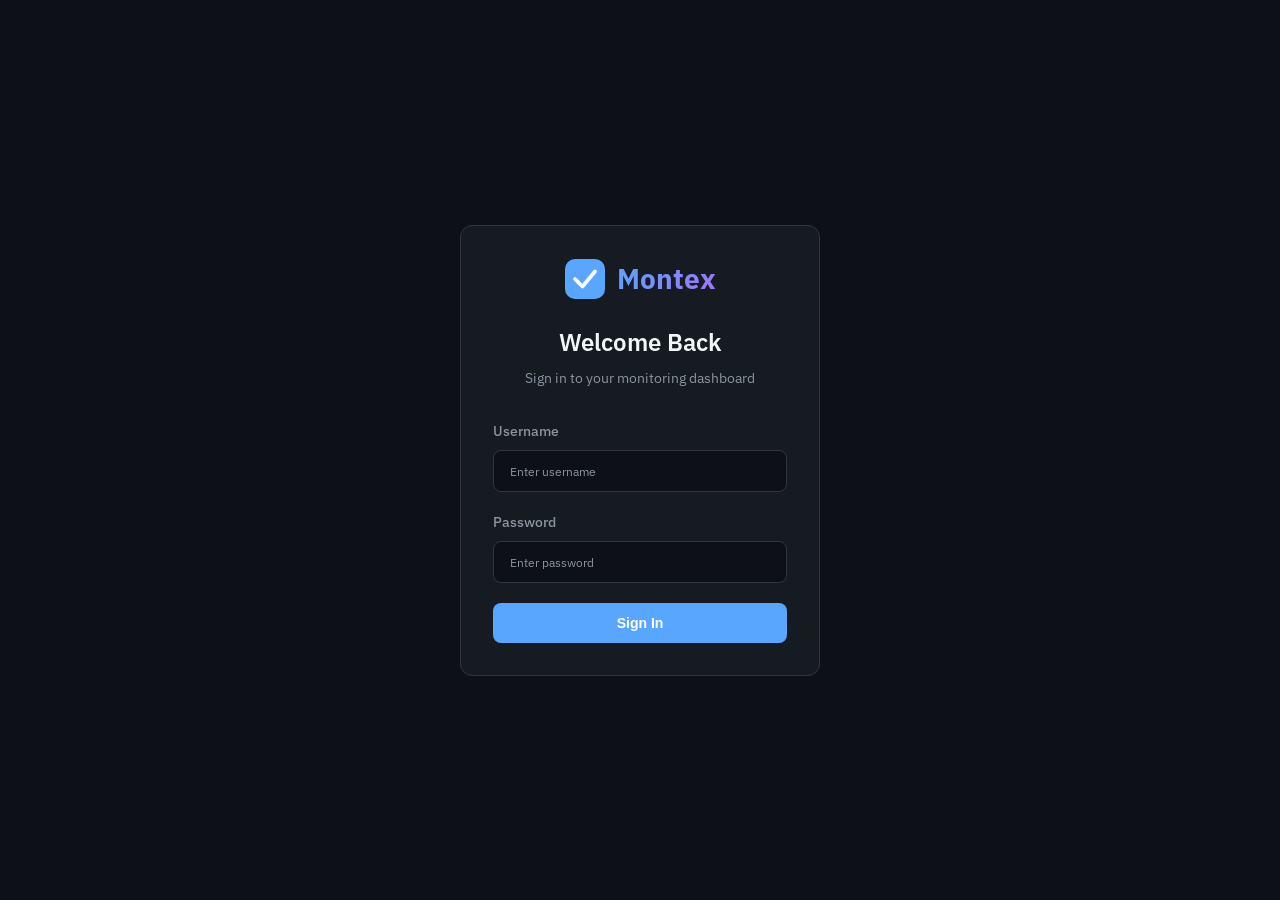
<file: templates/login.html>
<!DOCTYPE html>
<html lang="en">
<head>
    <meta charset="UTF-8">
    <meta name="viewport" content="width=device-width, initial-scale=1.0">
    <title>Login - Montex</title>
    <link rel="preconnect" href="https://fonts.googleapis.com">
    <link rel="preconnect" href="https://fonts.gstatic.com" crossorigin>
    <link href="https://fonts.googleapis.com/css2?family=IBM+Plex+Sans:wght@400;500;600;700&family=JetBrains+Mono:wght@400;500;600&display=swap" rel="stylesheet">
    <link rel="stylesheet" href="/static/css/style.css">
    <style>
        :root {
            --bg-primary: #0d1117;
            --bg-secondary: #161b22;
            --bg-tertiary: #21262d;
            --text-primary: #f0f6fc;
            --text-secondary: #8b949e;
            --border-color: #30363d;
            --accent: #58a6ff;
            --success: #238636;
            --error: #f85149;
        }
        * {
            margin: 0;
            padding: 0;
            box-sizing: border-box;
        }
        body {
            font-family: 'IBM Plex Sans', sans-serif;
            background: var(--bg-primary);
            color: var(--text-primary);
            min-height: 100vh;
            display: flex;
            align-items: center;
            justify-content: center;
        }
        .login-container {
            width: 100%;
            max-width: 400px;
            padding: 20px;
        }
        .login-card {
            background: var(--bg-secondary);
            border: 1px solid var(--border-color);
            border-radius: 12px;
            padding: 32px;
        }
        .login-header {
            text-align: center;
            margin-bottom: 32px;
        }
        .login-header h1 {
            font-size: 24px;
            font-weight: 600;
            margin-bottom: 8px;
        }
        .login-header p {
            color: var(--text-secondary);
            font-size: 14px;
        }
        .form-group {
            margin-bottom: 20px;
        }
        .form-group label {
            display: block;
            font-size: 14px;
            font-weight: 500;
            margin-bottom: 8px;
            color: var(--text-secondary);
        }
        .form-group input {
            width: 100%;
            padding: 12px 16px;
            background: var(--bg-tertiary);
            border: 1px solid var(--border-color);
            border-radius: 8px;
            color: var(--text-primary);
            font-size: 14px;
            font-family: inherit;
            transition: border-color 0.2s;
        }
        .form-group input:focus {
            outline: none;
            border-color: var(--accent);
        }
        .form-group input::placeholder {
            color: var(--text-secondary);
        }
        .login-btn {
            width: 100%;
            padding: 12px 24px;
            background: var(--accent);
            color: white;
            border: none;
            border-radius: 8px;
            font-size: 14px;
            font-weight: 600;
            cursor: pointer;
            transition: opacity 0.2s;
        }
        .login-btn:hover {
            opacity: 0.9;
        }
        .login-btn:disabled {
            opacity: 0.5;
            cursor: not-allowed;
        }
        .error-message {
            background: rgba(248, 81, 73, 0.1);
            border: 1px solid var(--error);
            color: var(--error);
            padding: 12px 16px;
            border-radius: 8px;
            font-size: 14px;
            margin-bottom: 20px;
            display: none;
        }
        .error-message.show {
            display: block;
        }
        .logo {
            display: flex;
            align-items: center;
            justify-content: center;
            gap: 12px;
            margin-bottom: 24px;
        }
        .logo svg {
            width: 40px;
            height: 40px;
        }
        .logo span {
            font-size: 28px;
            font-weight: 700;
            background: linear-gradient(135deg, #58a6ff, #a371f7);
            -webkit-background-clip: text;
            -webkit-text-fill-color: transparent;
        }
    </style>
</head>
<body>
    <div class="login-container">
        <div class="login-card">
            <div class="login-header">
                <div class="logo">
                    <svg width="40" height="40" viewBox="0 0 32 32" fill="none">
                        <rect width="32" height="32" rx="8" fill="#58a6ff"/>
                        <path d="M8 16L14 22L24 10" stroke="white" stroke-width="3" stroke-linecap="round" stroke-linejoin="round"/>
                    </svg>
                    <span>Montex</span>
                </div>
                <h1>Welcome Back</h1>
                <p>Sign in to your monitoring dashboard</p>
            </div>
            
            <div class="error-message" id="errorMessage"></div>
            
            <form id="loginForm">
                <div class="form-group">
                    <label for="username">Username</label>
                    <input type="text" id="username" name="username" placeholder="Enter username" required autocomplete="username">
                </div>
                
                <div class="form-group">
                    <label for="password">Password</label>
                    <input type="password" id="password" name="password" placeholder="Enter password" required autocomplete="current-password">
                </div>
                
                <button type="submit" class="login-btn" id="loginBtn">Sign In</button>
            </form>
        </div>
    </div>
    
    <script>
        const loginForm = document.getElementById('loginForm');
        const errorMessage = document.getElementById('errorMessage');
        const loginBtn = document.getElementById('loginBtn');
        
        loginForm.addEventListener('submit', async (e) => {
            e.preventDefault();
            
            const username = document.getElementById('username').value;
            const password = document.getElementById('password').value;
            
            loginBtn.disabled = true;
            loginBtn.textContent = 'Signing in...';
            errorMessage.classList.remove('show');
            
            try {
                const response = await fetch('/api/login', {
                    method: 'POST',
                    headers: {
                        'Content-Type': 'application/json',
                    },
                    body: JSON.stringify({ username, password })
                });
                
                const data = await response.json();
                
                if (data.success) {
                    window.location.href = '/';
                } else {
                    errorMessage.textContent = data.message || 'Invalid credentials';
                    errorMessage.classList.add('show');
                    loginBtn.disabled = false;
                    loginBtn.textContent = 'Sign In';
                }
            } catch (error) {
                errorMessage.textContent = 'Connection error. Please try again.';
                errorMessage.classList.add('show');
                loginBtn.disabled = false;
                loginBtn.textContent = 'Sign In';
            }
        });
    </script>
</body>
</html>
</file>
<file: static/css/style.css>
/* Montex - Server Monitoring Application Styles */

/* CSS Variables */
:root {
    --bg-dark: #0d1117;
    --surface: #161b22;
    --surface-elevated: #21262d;
    --border: #30363d;
    --primary: #58a6ff;
    --primary-hover: #79b8ff;
    --success: #3fb950;
    --warning: #d29922;
    --danger: #f85149;
    --text-primary: #f0f6fc;
    --text-secondary: #8b949e;
    --shadow: 0 4px 12px rgba(0, 0, 0, 0.4);
    --shadow-lg: 0 8px 24px rgba(0, 0, 0, 0.5);
    --glow-danger: 0 0 20px rgba(248, 81, 73, 0.3);
    --transition: 200ms ease;
    --radius: 8px;
    --radius-lg: 12px;
    --font-mono: 'JetBrains Mono', 'Fira Code', monospace;
    --font-ui: 'IBM Plex Sans', system-ui, sans-serif;
}

/* Reset */
*, *::before, *::after {
    box-sizing: border-box;
    margin: 0;
    padding: 0;
}

html {
    font-size: 14px;
}

body {
    font-family: var(--font-ui);
    background: var(--bg-dark);
    color: var(--text-primary);
    line-height: 1.5;
    overflow-x: hidden;
}

/* App Container */
.app-container {
    display: flex;
    min-height: 100vh;
}

/* Sidebar */
.sidebar {
    position: relative;
    width: 280px;
    background: var(--surface);
    border-right: 1px solid var(--border);
    display: flex;
    flex-direction: column;
    position: fixed;
    height: 100vh;
    z-index: 100;
    transition: transform var(--transition);
}

.sidebar-header {
    padding: 20px;
    display: flex;
    align-items: center;
    justify-content: space-between;
    border-bottom: 1px solid var(--border);
}

.logo {
    display: flex;
    align-items: center;
    gap: 12px;
    font-size: 1.25rem;
    font-weight: 600;
    color: var(--text-primary);
}

.sidebar-toggle {
    display: none;
    background: none;
    border: none;
    color: var(--text-secondary);
    cursor: pointer;
    padding: 8px;
    border-radius: var(--radius);
    transition: background var(--transition);
}

.sidebar-toggle:hover {
    background: var(--surface-elevated);
}

.sidebar-nav {
    flex: 1;
    padding: 16px 12px;
    display: flex;
    flex-direction: column;
    gap: 4px;
}

.nav-item {
    display: flex;
    align-items: center;
    gap: 12px;
    padding: 12px 16px;
    color: var(--text-secondary);
    text-decoration: none;
    border-radius: var(--radius);
    transition: all var(--transition);
    font-weight: 500;
}

.nav-item:hover {
    background: var(--surface-elevated);
    color: var(--text-primary);
}

.nav-item.active {
    background: var(--surface-elevated);
    color: var(--primary);
}

.nav-item svg {
    flex-shrink: 0;
}

.sidebar-footer {
    padding: 16px;
    border-top: 1px solid var(--border);
}

.user-info {
    display: flex;
    align-items: center;
    gap: 10px;
    padding: 10px;
    background: var(--bg-dark);
    border-radius: 8px;
    margin-bottom: 12px;
}

.user-avatar {
    width: 32px;
    height: 32px;
    border-radius: 50%;
    background: var(--primary);
    display: flex;
    align-items: center;
    justify-content: center;
    color: var(--bg-dark);
}

.user-name {
    flex: 1;
    font-size: 13px;
    font-weight: 500;
    color: var(--text-light);
}

.logout-btn {
    color: var(--text-muted);
    padding: 6px;
    border-radius: 6px;
    transition: all 0.2s;
    display: flex;
    align-items: center;
    justify-content: center;
}

.logout-btn:hover {
    background: rgba(248, 81, 73, 0.1);
    color: var(--error);
}

.add-server-btn {
    width: 100%;
    display: flex;
    align-items: center;
    justify-content: center;
    gap: 8px;
    padding: 12px;
    background: var(--primary);
    color: var(--bg-dark);
    border: none;
    border-radius: var(--radius);
    font-weight: 600;
    cursor: pointer;
    transition: background var(--transition);
}

.add-server-btn:hover {
    background: var(--primary-hover);
}

/* Main Content */
.main-content {
    flex: 1;
    margin-left: 280px;
    min-height: 100vh;
    display: flex;
    flex-direction: column;
}

.main-header {
    padding: 20px 32px;
    background: var(--surface);
    border-bottom: 1px solid var(--border);
    display: flex;
    align-items: center;
    justify-content: space-between;
    position: sticky;
    top: 0;
    z-index: 50;
}

.header-title h1 {
    font-size: 1.5rem;
    font-weight: 600;
}

.last-updated {
    font-size: 0.875rem;
    color: var(--text-secondary);
}

.header-actions {
    display: flex;
    gap: 12px;
}

.refresh-btn {
    display: flex;
    align-items: center;
    gap: 8px;
    padding: 8px 16px;
    background: var(--surface-elevated);
    color: var(--text-primary);
    border: 1px solid var(--border);
    border-radius: var(--radius);
    cursor: pointer;
    transition: all var(--transition);
}

.refresh-btn:hover {
    background: var(--border);
}

.refresh-btn.loading svg {
    animation: spin 1s linear infinite;
}

@keyframes spin {
    from { transform: rotate(0deg); }
    to { transform: rotate(360deg); }
}

/* View Content */
.view-content {
    padding: 32px;
    flex: 1;
}

.view-content.hidden {
    display: none;
}

/* Stats Overview */
.stats-overview {
    display: grid;
    grid-template-columns: repeat(auto-fit, minmax(200px, 1fr));
    gap: 16px;
    margin-bottom: 32px;
}

.stat-card {
    background: var(--surface);
    border: 1px solid var(--border);
    border-radius: var(--radius-lg);
    padding: 20px;
    display: flex;
    align-items: center;
    gap: 16px;
}

.stat-icon {
    width: 48px;
    height: 48px;
    border-radius: var(--radius);
    display: flex;
    align-items: center;
    justify-content: center;
}

.stat-icon.online {
    background: rgba(63, 185, 80, 0.15);
    color: var(--success);
}

.stat-icon.warning {
    background: rgba(210, 153, 34, 0.15);
    color: var(--warning);
}

.stat-icon.critical {
    background: rgba(248, 81, 73, 0.15);
    color: var(--danger);
}

.stat-icon.offline {
    background: rgba(139, 148, 158, 0.15);
    color: var(--text-secondary);
}

.stat-info {
    display: flex;
    flex-direction: column;
}

.stat-value {
    font-family: var(--font-mono);
    font-size: 2rem;
    font-weight: 600;
    line-height: 1;
}

.stat-label {
    color: var(--text-secondary);
    font-size: 0.875rem;
}

/* Servers Grid */
.servers-grid {
    display: grid;
    grid-template-columns: repeat(auto-fill, minmax(320px, 1fr));
    gap: 16px;
}

.server-card {
    background: var(--surface);
    border: 1px solid var(--border);
    border-radius: var(--radius-lg);
    padding: 20px;
    transition: all var(--transition);
    cursor: pointer;
}

.server-card:hover {
    border-color: var(--primary);
    box-shadow: var(--shadow);
}

.server-card.warning {
    border-color: var(--warning);
}

.server-card.critical {
    border-color: var(--danger);
    box-shadow: var(--glow-danger);
}

.server-card.offline {
    opacity: 0.7;
}

.server-card-header {
    display: flex;
    align-items: flex-start;
    justify-content: space-between;
    margin-bottom: 16px;
}

.server-status {
    width: 12px;
    height: 12px;
    border-radius: 50%;
    flex-shrink: 0;
}

.server-status.online {
    background: var(--success);
    box-shadow: 0 0 8px var(--success);
}

.server-status.warning {
    background: var(--warning);
    box-shadow: 0 0 8px var(--warning);
}

.server-status.critical {
    background: var(--danger);
    box-shadow: 0 0 8px var(--danger);
}

.server-status.offline {
    background: var(--text-secondary);
}

.server-info h3 {
    font-size: 1.125rem;
    font-weight: 600;
    margin-bottom: 4px;
}

.server-info p {
    color: var(--text-secondary);
    font-size: 0.875rem;
    font-family: var(--font-mono);
}

.server-actions {
    display: flex;
    gap: 8px;
}

.server-actions button {
    background: none;
    border: none;
    color: var(--text-secondary);
    cursor: pointer;
    padding: 4px;
    border-radius: 4px;
    transition: all var(--transition);
}

.server-actions button:hover {
    color: var(--text-primary);
    background: var(--surface-elevated);
}

.server-metrics {
    display: grid;
    grid-template-columns: repeat(3, 1fr);
    gap: 12px;
}

.metric-item {
    text-align: center;
}

.metric-label {
    font-size: 0.75rem;
    color: var(--text-secondary);
    text-transform: uppercase;
    letter-spacing: 0.05em;
    margin-bottom: 4px;
}

.metric-value {
    font-family: var(--font-mono);
    font-size: 1.125rem;
    font-weight: 600;
}

.metric-value.normal {
    color: var(--success);
}

.metric-value.warning {
    color: var(--warning);
}

.metric-value.critical {
    color: var(--danger);
}

/* Progress Bar */
.progress-bar {
    height: 4px;
    background: var(--surface-elevated);
    border-radius: 2px;
    margin-top: 8px;
    overflow: hidden;
}

.progress-fill {
    height: 100%;
    border-radius: 2px;
    transition: width var(--transition);
}

.progress-fill.normal {
    background: var(--success);
}

.progress-fill.warning {
    background: var(--warning);
}

.progress-fill.critical {
    background: var(--danger);
}

/* Servers List */
.servers-list-header {
    display: flex;
    justify-content: space-between;
    align-items: center;
    margin-bottom: 24px;
    flex-wrap: wrap;
    gap: 16px;
}

.search-box {
    display: flex;
    align-items: center;
    gap: 12px;
    background: var(--surface);
    border: 1px solid var(--border);
    border-radius: var(--radius);
    padding: 8px 16px;
    width: 300px;
}

.search-box svg {
    color: var(--text-secondary);
    flex-shrink: 0;
}

.search-box input {
    background: none;
    border: none;
    color: var(--text-primary);
    width: 100%;
    outline: none;
    font-size: 0.875rem;
}

.search-box input::placeholder {
    color: var(--text-secondary);
}

.filter-buttons {
    display: flex;
    gap: 8px;
    flex-wrap: wrap;
}

.filter-btn {
    padding: 8px 16px;
    background: var(--surface);
    border: 1px solid var(--border);
    border-radius: var(--radius);
    color: var(--text-secondary);
    cursor: pointer;
    transition: all var(--transition);
    font-size: 0.875rem;
}

.filter-btn:hover {
    border-color: var(--text-secondary);
}

.filter-btn.active {
    background: var(--primary);
    border-color: var(--primary);
    color: var(--bg-dark);
}

/* Servers Table */
.servers-table-container {
    background: var(--surface);
    border: 1px solid var(--border);
    border-radius: var(--radius-lg);
    overflow: hidden;
}

.servers-table {
    width: 100%;
    border-collapse: collapse;
}

.servers-table th {
    text-align: left;
    padding: 16px;
    background: var(--surface-elevated);
    color: var(--text-secondary);
    font-weight: 500;
    font-size: 0.75rem;
    text-transform: uppercase;
    letter-spacing: 0.05em;
    border-bottom: 1px solid var(--border);
}

.servers-table td {
    padding: 16px;
    border-bottom: 1px solid var(--border);
}

.servers-table tr:last-child td {
    border-bottom: none;
}

.servers-table tr:hover td {
    background: var(--surface-elevated);
}

.table-status {
    width: 12px;
    height: 12px;
    border-radius: 50%;
    display: inline-block;
}

.table-metric {
    font-family: var(--font-mono);
    font-weight: 500;
}

.table-metric.normal {
    color: var(--success);
}

.table-metric.warning {
    color: var(--warning);
}

.table-metric.critical {
    color: var(--danger);
}

.table-actions {
    display: flex;
    gap: 8px;
}

.table-actions button {
    background: none;
    border: none;
    color: var(--text-secondary);
    cursor: pointer;
    padding: 4px 8px;
    border-radius: 4px;
    transition: all var(--transition);
    font-size: 0.875rem;
}

.table-actions button:hover {
    color: var(--text-primary);
    background: var(--surface-elevated);
}

.table-actions button.danger:hover {
    color: var(--danger);
}

/* Settings */
.settings-sections {
    display: flex;
    flex-direction: column;
    gap: 32px;
    max-width: 600px;
}

.settings-section {
    background: var(--surface);
    border: 1px solid var(--border);
    border-radius: var(--radius-lg);
    padding: 24px;
}

.settings-section h2 {
    font-size: 1.25rem;
    font-weight: 600;
    margin-bottom: 8px;
}

.section-desc {
    color: var(--text-secondary);
    margin-bottom: 24px;
}

.form-group {
    margin-bottom: 20px;
}

.form-group label {
    display: block;
    margin-bottom: 8px;
    font-weight: 500;
    color: var(--text-primary);
}

.form-group input[type="text"],
.form-group input[type="password"],
.form-group input[type="number"],
.form-group textarea {
    width: 100%;
    padding: 12px 16px;
    background: var(--bg-dark);
    border: 1px solid var(--border);
    border-radius: var(--radius);
    color: var(--text-primary);
    font-size: 0.875rem;
    transition: border-color var(--transition);
}

.form-group input:focus,
.form-group textarea:focus {
    outline: none;
    border-color: var(--primary);
}

.form-group textarea {
    font-family: var(--font-mono);
    resize: vertical;
}

.form-row {
    display: flex;
    gap: 16px;
}

.form-row .form-group {
    flex: 1;
}

.form-row .form-group.small {
    flex: 0 0 100px;
}

.input-with-btn {
    display: flex;
    gap: 8px;
}

.input-with-btn input {
    flex: 1;
}

.test-btn {
    padding: 12px 16px;
    background: var(--surface-elevated);
    border: 1px solid var(--border);
    border-radius: var(--radius);
    color: var(--text-primary);
    cursor: pointer;
    transition: all var(--transition);
    white-space: nowrap;
}

.test-btn:hover {
    background: var(--border);
}

.help-text {
    display: block;
    margin-top: 8px;
    font-size: 0.75rem;
    color: var(--text-secondary);
}

.radio-group {
    display: flex;
    gap: 16px;
}

.radio-label {
    display: flex;
    align-items: center;
    gap: 8px;
    cursor: pointer;
}

.radio-label input[type="radio"] {
    accent-color: var(--primary);
}

/* Range Slider */
input[type="range"] {
    width: 100%;
    height: 6px;
    background: var(--surface-elevated);
    border-radius: 3px;
    appearance: none;
    cursor: pointer;
}

input[type="range"]::-webkit-slider-thumb {
    appearance: none;
    width: 18px;
    height: 18px;
    background: var(--primary);
    border-radius: 50%;
    cursor: pointer;
    transition: transform var(--transition);
}

input[type="range"]::-webkit-slider-thumb:hover {
    transform: scale(1.1);
}

.settings-actions {
    display: flex;
    justify-content: flex-end;
}

/* Buttons */
.btn-primary {
    padding: 12px 24px;
    background: var(--primary);
    color: var(--bg-dark);
    border: none;
    border-radius: var(--radius);
    font-weight: 600;
    cursor: pointer;
    transition: background var(--transition);
}

.btn-primary:hover {
    background: var(--primary-hover);
}

.btn-secondary {
    padding: 12px 24px;
    background: var(--surface-elevated);
    color: var(--text-primary);
    border: 1px solid var(--border);
    border-radius: var(--radius);
    font-weight: 500;
    cursor: pointer;
    transition: all var(--transition);
}

.btn-secondary:hover {
    background: var(--border);
}

/* Modal */
.modal {
    position: fixed;
    top: 0;
    left: 0;
    right: 0;
    bottom: 0;
    background: rgba(0, 0, 0, 0.7);
    backdrop-filter: blur(4px);
    display: flex;
    align-items: center;
    justify-content: center;
    z-index: 1000;
    opacity: 0;
    visibility: hidden;
    transition: all var(--transition);
}

.modal.active {
    opacity: 1;
    visibility: visible;
}

.modal-content {
    background: var(--surface);
    border: 1px solid var(--border);
    border-radius: var(--radius-lg);
    width: 100%;
    max-width: 500px;
    max-height: 90vh;
    overflow-y: auto;
    box-shadow: var(--shadow-lg);
    transform: scale(0.95);
    transition: transform var(--transition);
}

.modal.active .modal-content {
    transform: scale(1);
}

.modal-header {
    padding: 20px 24px;
    border-bottom: 1px solid var(--border);
    display: flex;
    align-items: center;
    justify-content: space-between;
}

.modal-header h2 {
    font-size: 1.25rem;
    font-weight: 600;
}

.modal-close {
    background: none;
    border: none;
    color: var(--text-secondary);
    cursor: pointer;
    padding: 4px;
    border-radius: 4px;
    transition: all var(--transition);
}

.modal-close:hover {
    color: var(--text-primary);
    background: var(--surface-elevated);
}

.modal-body {
    padding: 24px;
}

.form-actions {
    display: flex;
    gap: 12px;
    justify-content: flex-end;
    margin-top: 24px;
    padding-top: 24px;
    border-top: 1px solid var(--border);
}

/* Toast */
.toast-container {
    position: fixed;
    bottom: 24px;
    right: 24px;
    display: flex;
    flex-direction: column;
    gap: 12px;
    z-index: 1100;
}

.toast {
    background: var(--surface);
    border: 1px solid var(--border);
    border-radius: var(--radius);
    padding: 16px 20px;
    display: flex;
    align-items: center;
    gap: 12px;
    box-shadow: var(--shadow-lg);
    animation: slideIn 0.3s ease;
    min-width: 280px;
}

@keyframes slideIn {
    from {
        transform: translateX(100%);
        opacity: 0;
    }
    to {
        transform: translateX(0);
        opacity: 1;
    }
}

.toast.success {
    border-color: var(--success);
}

.toast.error {
    border-color: var(--danger);
}

.toast.warning {
    border-color: var(--warning);
}

.toast-icon {
    flex-shrink: 0;
}

.toast.success .toast-icon {
    color: var(--success);
}

.toast.error .toast-icon {
    color: var(--danger);
}

.toast.warning .toast-icon {
    color: var(--warning);
}

.toast-message {
    flex: 1;
}

.toast-close {
    background: none;
    border: none;
    color: var(--text-secondary);
    cursor: pointer;
    padding: 4px;
}

/* Empty State */
.empty-state {
    text-align: center;
    padding: 60px 20px;
}

.empty-state svg {
    width: 80px;
    height: 80px;
    color: var(--text-secondary);
    margin-bottom: 24px;
}

.empty-state h3 {
    font-size: 1.25rem;
    margin-bottom: 8px;
}

.empty-state p {
    color: var(--text-secondary);
    margin-bottom: 24px;
}

/* Responsive */
@media (max-width: 1024px) {
    .sidebar {
        transform: translateX(-100%);
    }
    
    .sidebar.open {
        transform: translateX(0);
    }
    
    .sidebar-toggle {
        display: flex;
    }
    
    .main-content {
        margin-left: 0;
    }
}

@media (max-width: 768px) {
    .view-content {
        padding: 20px;
    }
    
    .stats-overview {
        grid-template-columns: repeat(2, 1fr);
    }
    
    .servers-grid {
        grid-template-columns: 1fr;
    }
    
    .servers-list-header {
        flex-direction: column;
        align-items: stretch;
    }
    
    .search-box {
        width: 100%;
    }
    
    .servers-table-container {
        overflow-x: auto;
    }
    
    .servers-table {
        min-width: 800px;
    }
    
    .form-row {
        flex-direction: column;
    }
    
    .form-row .form-group.small {
        flex: 1;
    }
}

/* Utility */
.hidden {
    display: none !important;
}

.text-muted {
    color: var(--text-secondary);
}

.text-success {
    color: var(--success);
}

.text-warning {
    color: var(--warning);
}

.text-danger {
    color: var(--danger);
}

/* Server Detail Modal */
.modal-lg {
    max-width: 800px;
}

.detail-stats {
    display: grid;
    grid-template-columns: repeat(3, 1fr);
    gap: 16px;
    margin-bottom: 24px;
}

.detail-stat {
    background: var(--surface-elevated);
    padding: 16px;
    border-radius: var(--radius);
    text-align: center;
}

.detail-stat-label {
    display: block;
    font-size: 0.75rem;
    color: var(--text-secondary);
    text-transform: uppercase;
    margin-bottom: 4px;
}

.detail-stat-value {
    font-size: 1.125rem;
    font-weight: 600;
}

.detail-metrics {
    display: grid;
    grid-template-columns: repeat(3, 1fr);
    gap: 16px;
    margin-bottom: 24px;
}

.detail-metric-card {
    background: var(--surface-elevated);
    padding: 20px;
    border-radius: var(--radius);
    text-align: center;
}

.detail-metric-header {
    font-size: 0.875rem;
    color: var(--text-secondary);
    margin-bottom: 8px;
}

.detail-metric-value {
    font-family: var(--font-mono);
    font-size: 2rem;
    font-weight: 600;
    margin-bottom: 12px;
}

.detail-metric-bar {
    height: 8px;
    background: var(--bg-dark);
    border-radius: 4px;
    overflow: hidden;
}

.detail-metric-fill {
    height: 100%;
    border-radius: 4px;
    transition: width 0.3s ease;
}

.detail-metric-fill.normal { background: var(--success); }
.detail-metric-fill.warning { background: var(--warning); }
.detail-metric-fill.critical { background: var(--danger); }

.chart-section {
    background: var(--surface-elevated);
    padding: 20px;
    border-radius: var(--radius);
}

.chart-section h3 {
    margin-bottom: 16px;
    font-size: 1rem;
}

.chart-tabs {
    display: flex;
    gap: 8px;
    margin-bottom: 16px;
}

.chart-tab {
    padding: 8px 16px;
    background: var(--bg-dark);
    border: 1px solid var(--border);
    border-radius: var(--radius);
    color: var(--text-secondary);
    cursor: pointer;
    font-size: 0.875rem;
    transition: all var(--transition);
}

.chart-tab:hover {
    border-color: var(--text-secondary);
}

.chart-tab.active {
    background: var(--primary);
    border-color: var(--primary);
    color: var(--bg-dark);
}

#metricsChart {
    max-height: 300px;
}
/* Metric Settings */
.metric-settings {
    background: var(--bg-secondary);
    border-radius: 8px;
    padding: 16px;
    margin-bottom: 16px;
}

.metric-settings h3 {
    font-size: 14px;
    font-weight: 600;
    color: var(--text-primary);
    margin-bottom: 12px;
}

.metric-settings .form-row {
    margin-top: 12px;
}

/* Alarm Badge */
.alarm-badge {
    position: absolute;
    bottom: 80px;
    left: 16px;
    right: 16px;
    background: linear-gradient(135deg, #f85149 0%, #da3633 100%);
    color: white;
    padding: 10px 16px;
    border-radius: 8px;
    display: flex;
    align-items: center;
    justify-content: space-between;
    font-weight: 600;
    font-size: 14px;
    cursor: pointer;
    animation: pulse 2s infinite;
    border: none;
}

.alarm-badge:hover {
    background: linear-gradient(135deg, #da3633 100%, #f85149 100%);
}

.alarm-count-badge {
    background: white;
    color: #f85149;
    padding: 2px 8px;
    border-radius: 10px;
    font-size: 12px;
    min-width: 20px;
    text-align: center;
}

@keyframes pulse {
    0%, 100% { opacity: 1; }
    50% { opacity: 0.8; }
}

/* Alarm Item */
.alarm-item {
    display: flex;
    justify-content: space-between;
    align-items: center;
    padding: 12px 16px;
    background: var(--bg-secondary);
    border-radius: 8px;
    margin-bottom: 8px;
    border-left: 3px solid #f85149;
}

.alarm-item .metric-label {
    background: #f85149;
    color: white;
    padding: 2px 8px;
    border-radius: 4px;
    font-size: 12px;
    font-weight: 600;
}
</file>
